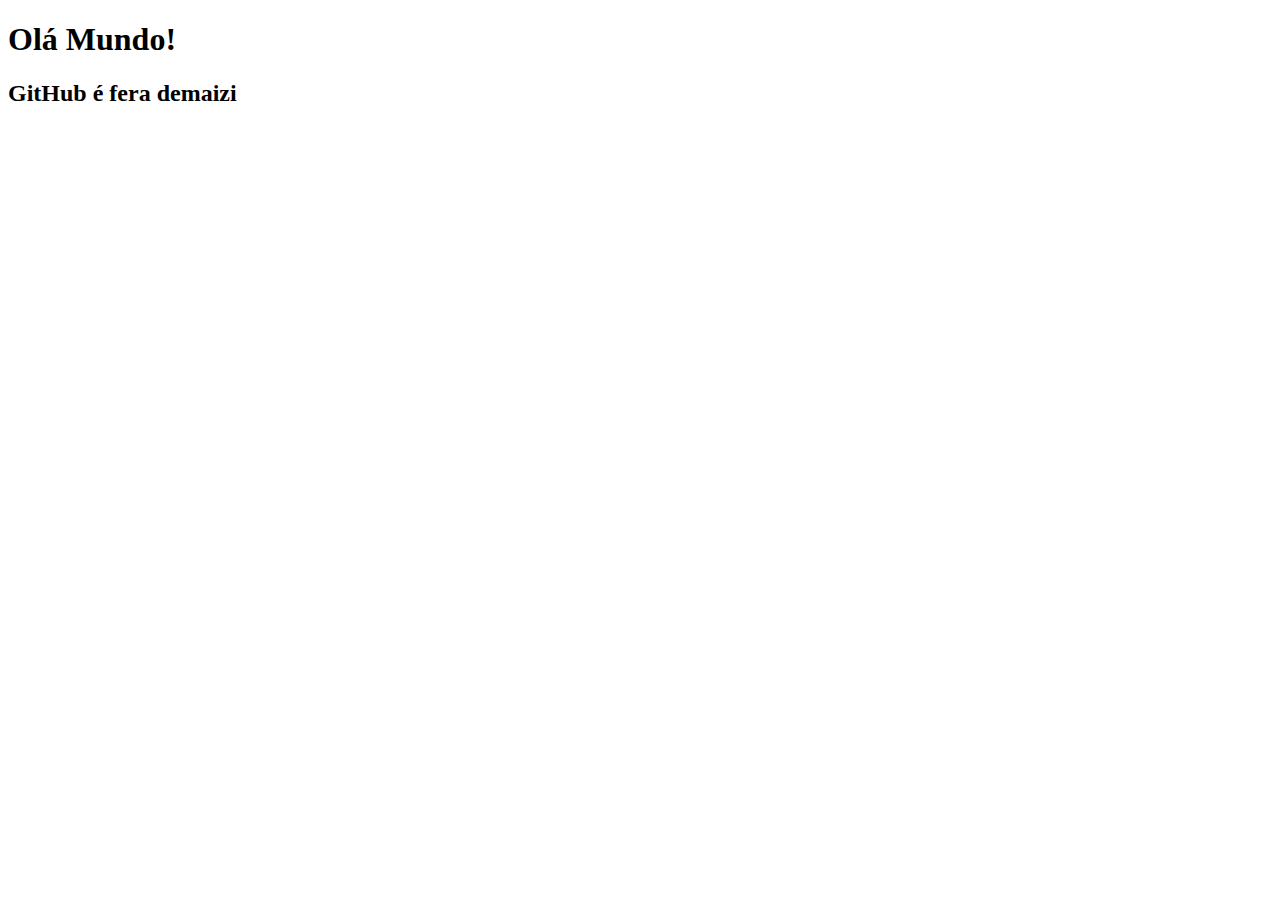
<file: index.html>
<!DOCTYPE html>
<html lang="en">
<head>
    <meta charset="UTF-8">
    <meta name="viewport" content="width=device-width, initial-scale=1.0">
    <title>Olá Git</title>
</head>
<body>
    <h1>Olá Mundo!</h1>
    <h2>GitHub é fera demaizi</h2>
</body>
</html>
</file>
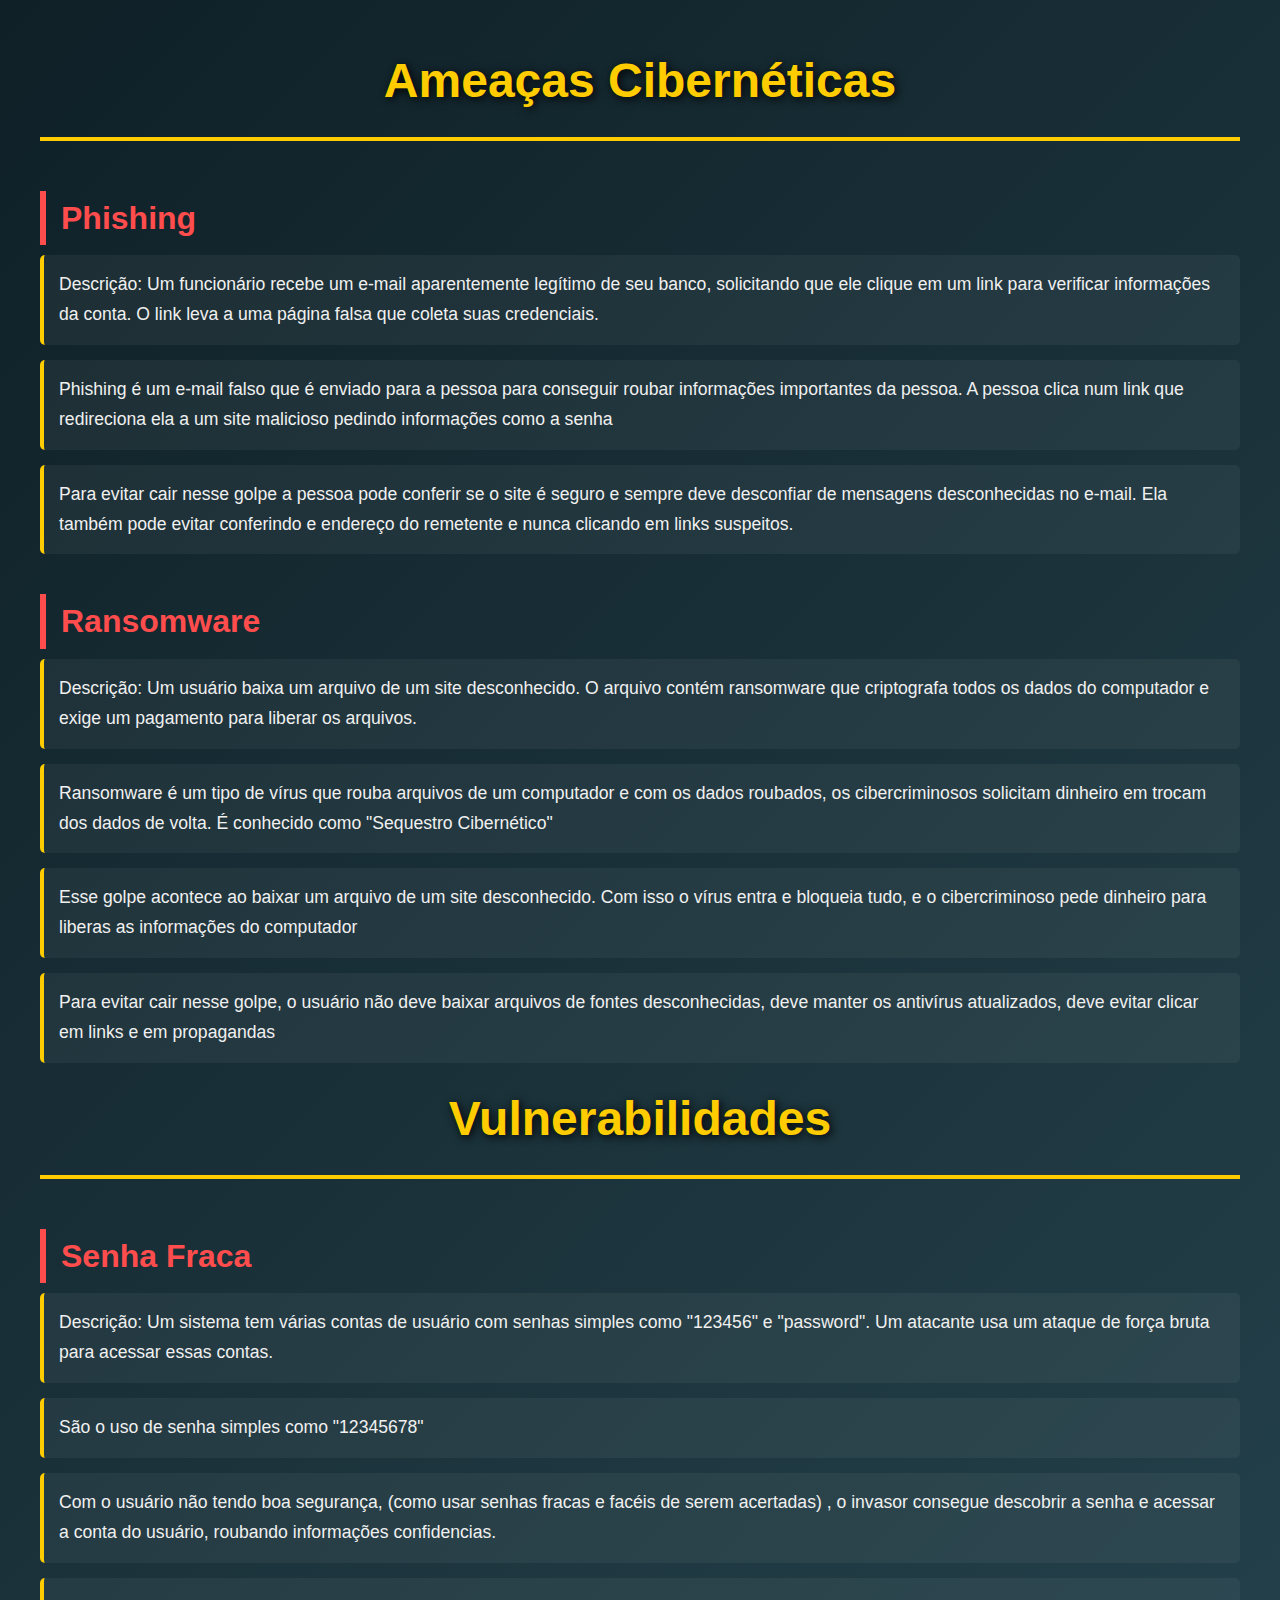
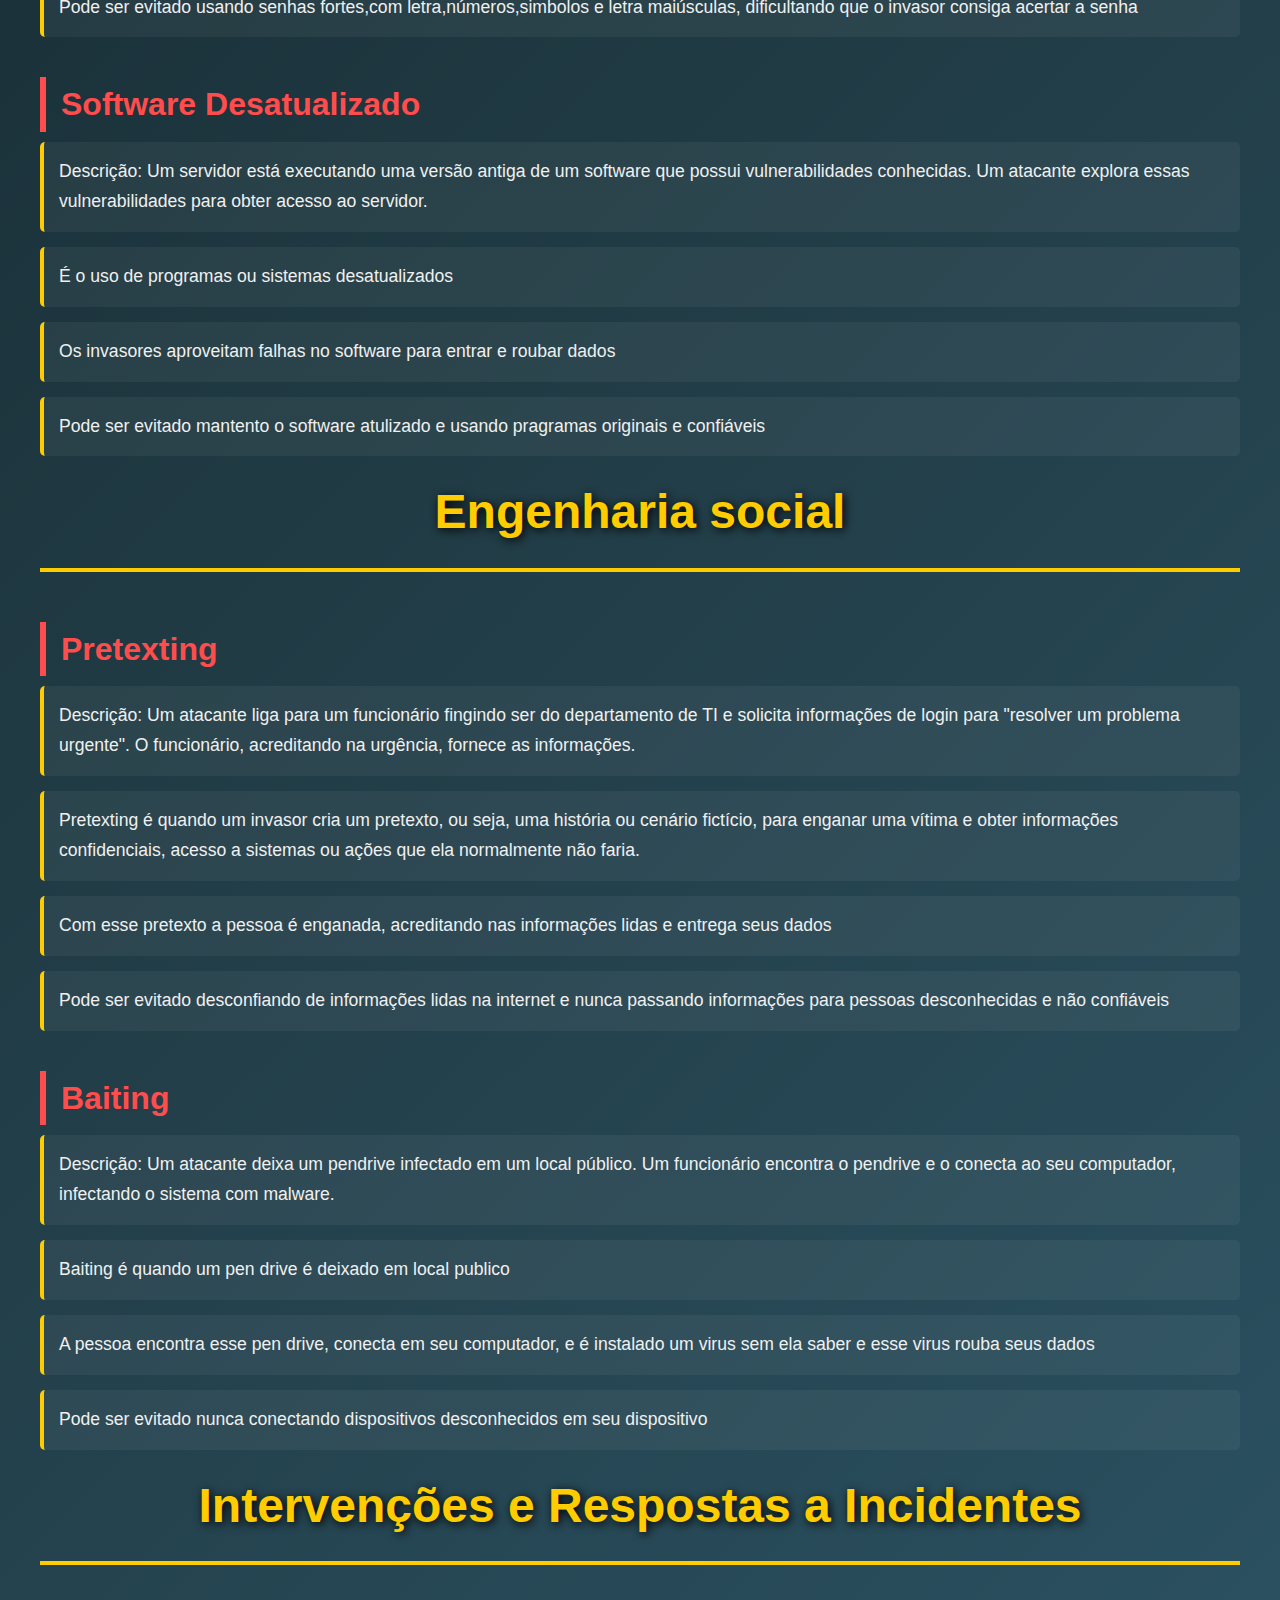
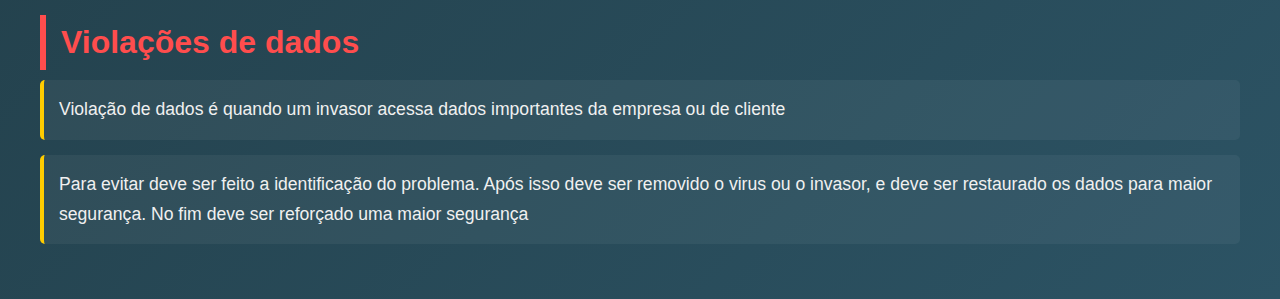
<file: SituaçãoAp3.html>
<!DOCTYPE html>
<html lang="en">
<head>
    <meta charset="UTF-8">
    <meta name="viewport" content="width=device-width, initial-scale=1.0">
     <link rel="stylesheet" href="SituaçãoAp3.css" />
    <title>Ameaças Cibernéticas</title>
</head>
<body>
    <h1>Ameaças Cibernéticas</h1>

    <h2>Phishing</h2>

    <p>Descrição: Um funcionário recebe um e-mail aparentemente legítimo de seu banco,
solicitando que ele clique em um link para verificar informações da conta. O link leva a
uma página falsa que coleta suas credenciais.</p>

<p>Phishing é um e-mail falso que é enviado para a pessoa para conseguir roubar informações
     importantes da pessoa. A pessoa clica num link que redireciona ela a um site malicioso
      pedindo informações como a senha</p>

      <p>Para evitar cair nesse golpe a pessoa pode conferir se o site é seguro e sempre deve
         desconfiar de mensagens desconhecidas no e-mail. Ela também pode evitar conferindo e
          endereço do remetente e nunca clicando em links suspeitos.</p>

          
          <h2>Ransomware</h2>

<p>Descrição: Um usuário baixa um arquivo de um site desconhecido. O arquivo contém
ransomware que criptografa todos os dados do computador e exige um pagamento para
liberar os arquivos.</p> 
<p>Ransomware é um tipo de vírus que rouba arquivos de um computador
     e com os dados roubados, os cibercriminosos solicitam dinheiro em trocam dos dados de volta.
      É conhecido como "Sequestro Cibernético"</p>

      <p>Esse golpe acontece ao baixar um arquivo de um site desconhecido. Com isso o vírus entra
         e bloqueia tudo, e o cibercriminoso pede dinheiro para liberas as informações do computador</p>

         <p>Para evitar cair nesse golpe, o usuário não deve baixar arquivos de fontes desconhecidas, deve
            manter os antivírus atualizados, deve evitar clicar em links e em propagandas </p>

            <h1>Vulnerabilidades</h1>

            <h2>Senha Fraca</h2>

<p>Descrição: Um sistema tem várias contas de usuário com senhas simples como "123456"
e "password". Um atacante usa um ataque de força bruta para acessar essas contas.</p>

<p>São o uso de senha simples como "12345678"</p>

<p>Com o usuário não tendo boa segurança, (como usar senhas fracas e facéis de serem acertadas)
    , o invasor consegue descobrir a senha e acessar a conta do usuário, roubando informações 
    confidencias.</p><p>Pode ser evitado usando senhas fortes,com letra,números,simbolos e letra
         maiúsculas, dificultando que o invasor consiga acertar a senha</p>

         <h2>Software Desatualizado</h2>

         <p>Descrição: Um servidor está executando uma versão antiga de um software que possui
vulnerabilidades conhecidas. Um atacante explora essas vulnerabilidades para obter
acesso ao servidor.</p>
<p>É o uso de programas ou sistemas desatualizados</p>
<p>Os invasores aproveitam falhas no software para entrar e roubar dados</p>
<p>Pode ser evitado mantento o software atulizado e usando pragramas originais e confiáveis</p>
<h1>Engenharia social</h1>
<h2>Pretexting</h2>
<p>Descrição: Um atacante liga para um funcionário fingindo ser do departamento de TI e
solicita informações de login para "resolver um problema urgente". O funcionário,
acreditando na urgência, fornece as informações.</p>
<p>Pretexting é quando um invasor cria um pretexto, ou seja, uma história ou cenário fictício, para enganar uma vítima 
    e obter informações confidenciais, acesso a sistemas ou ações que ela normalmente não faria. </p>
 <p>Com esse pretexto a pessoa é enganada, acreditando nas informações lidas e entrega seus dados</p>
 <p>Pode ser evitado desconfiando de informações lidas na internet e nunca passando informações para pessoas desconhecidas
     e não confiáveis</p>
     <h2>Baiting</h2>
     <p>Descrição: Um atacante deixa um pendrive infectado em um local público. Um
funcionário encontra o pendrive e o conecta ao seu computador, infectando o sistema
com malware.</p>
<p>Baiting é quando um pen drive é deixado em local publico</p>
<p>A pessoa encontra esse pen drive, conecta em seu computador, e é instalado um virus sem ela saber e esse virus rouba seus dados</p>
<p>Pode ser evitado nunca conectando dispositivos desconhecidos em seu dispositivo</p>
<h1>Intervenções e Respostas a Incidentes</h1>
<h2>Violações de dados</h2>
<p>Violação de dados é quando um invasor acessa dados importantes da empresa ou de cliente</p>
<p>Para evitar deve ser feito a identificação do problema. Após isso deve ser removido o virus ou o invasor, e deve ser restaurado os 
    dados para maior segurança. No fim deve ser reforçado uma maior segurança</p>


</body>
</html>
</file>
<file: SituaçãoAp3.css>
/* Reset básico */
* {
    margin: 0;
    padding: 0;
    box-sizing: border-box;
}

/* Fonte e fundo */
body {
    font-family: 'Segoe UI', Tahoma, Geneva, Verdana, sans-serif;
    background: linear-gradient(135deg, #0f2027, #203a43, #2c5364);
    color: #f0f0f0;
    padding: 40px;
    line-height: 1.7;
}

/* Título principal */
h1 {
    font-size: 3rem;
    text-align: center;
    margin-bottom: 50px;
    color: #ffcc00;
    text-shadow: 2px 2px 10px #000;
    border-bottom: 4px solid #ffcc00;
    padding-bottom: 15px;
}

/* Títulos secundários */
h2 {
    font-size: 2rem;
    margin-top: 40px;
    margin-bottom: 10px;
    color: #ff4d4d;
    border-left: 6px solid #ff4d4d;
    padding-left: 15px;
}

/* Parágrafos */
p {
    font-size: 1.1rem;
    margin-bottom: 15px;
    background: rgba(255, 255, 255, 0.05);
    padding: 15px;
    border-left: 4px solid #ffcc00;
    border-radius: 5px;
}

/* Efeitos visuais */
p:hover {
    background: rgba(255, 255, 255, 0.1);
    transition: background 0.3s ease;
}

/* Scrollbar personalizada */
::-webkit-scrollbar {
    width: 10px;
}

::-webkit-scrollbar-track {
    background: #1c1c1c;
}

::-webkit-scrollbar-thumb {
    background: #ffcc00;
    border-radius: 5px;
}

/* Responsivo para mobile */
@media (max-width: 600px) {
    body {
        padding: 20px;
    }

    h1 {
        font-size: 2rem;
    }

    h2 {
        font-size: 1.5rem;
    }

    p {
        font-size: 1rem;
    }
}
</file>
